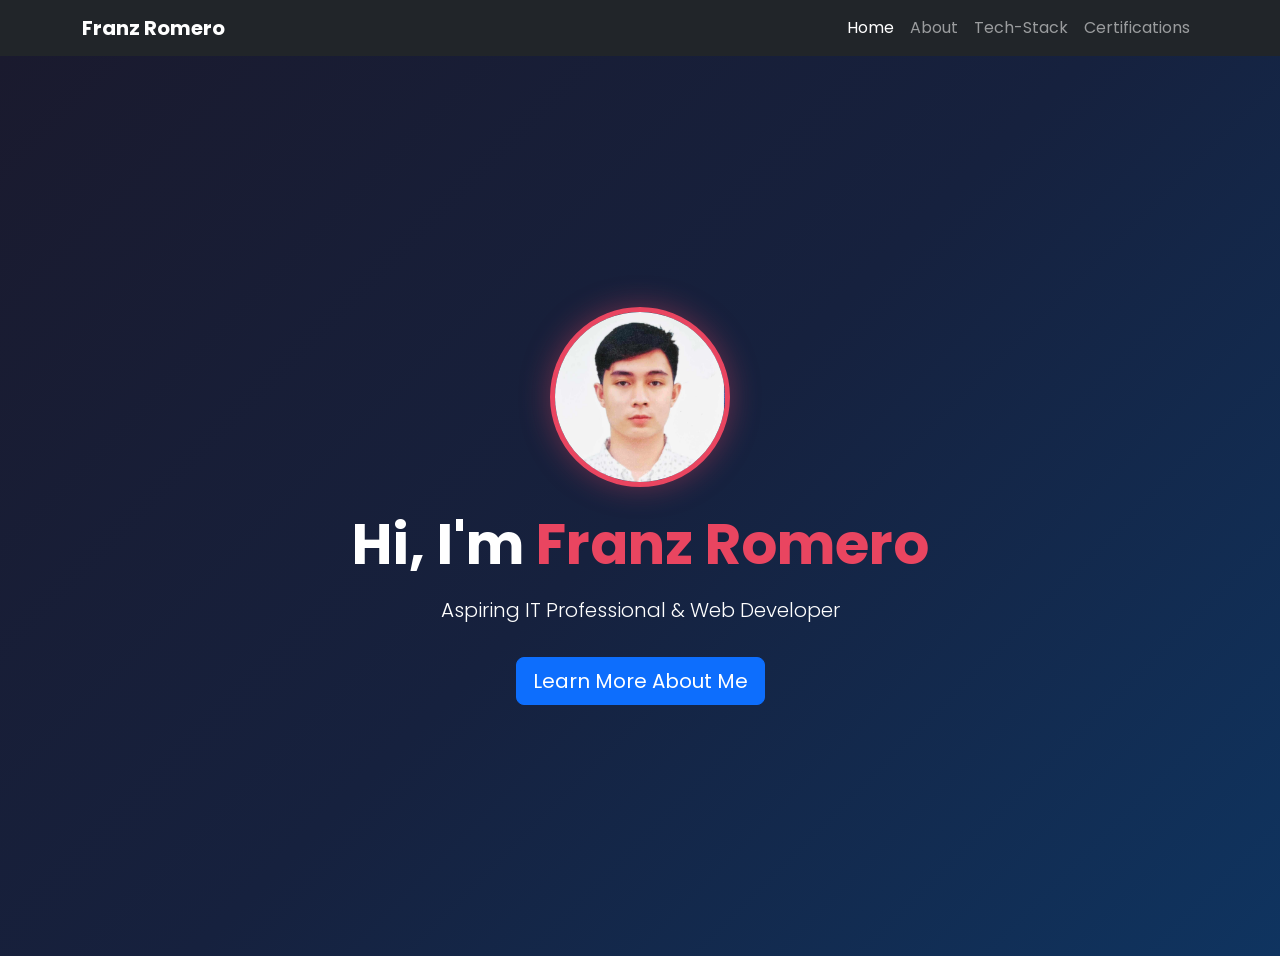
<file: index.html>
<!DOCTYPE html>
<html lang="en">
<head>
    <meta charset="UTF-8">
    <meta name="viewport" content="width=device-width, initial-scale=1.0">
    <title>Franz Romero | Portfolio</title>

    <link href="https://cdn.jsdelivr.net/npm/bootstrap@5.3.0/dist/css/bootstrap.min.css" rel="stylesheet">
    <link href="https://fonts.googleapis.com/css2?family=Poppins:wght@300;400;600;700&display=swap" rel="stylesheet">
    <link rel="stylesheet" href="css/style.css">
</head>
<body>

    <nav class="navbar navbar-expand-lg navbar-dark bg-dark">
        <div class="container">

            <a class="navbar-brand fw-bold" href="index.html">
                Franz Romero
            </a>

            <button class="navbar-toggler"
                    type="button"
                    data-bs-toggle="collapse"
                    data-bs-target="#navMenu">
                <span class="navbar-toggler-icon"></span>
            </button>

            <div class="collapse navbar-collapse" id="navMenu">
                <ul class="navbar-nav ms-auto">

                    <li class="nav-item">
                        <a class="nav-link active" href="index.html">Home</a>
                    </li>

                    <li class="nav-item">
                        <a class="nav-link" href="about.html">About</a>
                    </li>

                    <li class="nav-item">
                        <a class="nav-link" href="tech-stack.html">Tech-Stack</a>
                    </li>

                    <li class="nav-item">
                        <a class="nav-link" href="certifications.html">Certifications</a>
                    </li>

                </ul>
            </div>

        </div>
    </nav>

    <section class="hero d-flex align-items-center justify-content-center text-center">
        <div class="container">

            <img src="images/profile.jpg"
                 alt="Franz Romero"
                 class="profile-pic mb-4">

            <h1 class="display-4 fw-bold">
                Hi, I'm
                <span class="highlight">Franz Romero</span>
            </h1>

            <p class="lead mt-3">
                Aspiring IT Professional & Web Developer
            </p>

            <a href="about.html"
               class="btn btn-primary btn-lg mt-3">
                Learn More About Me
            </a>

        </div>
    </section>

    <script src="https://cdn.jsdelivr.net/npm/bootstrap@5.3.0/dist/js/bootstrap.bundle.min.js"></script>

</body>
</html>
</file>
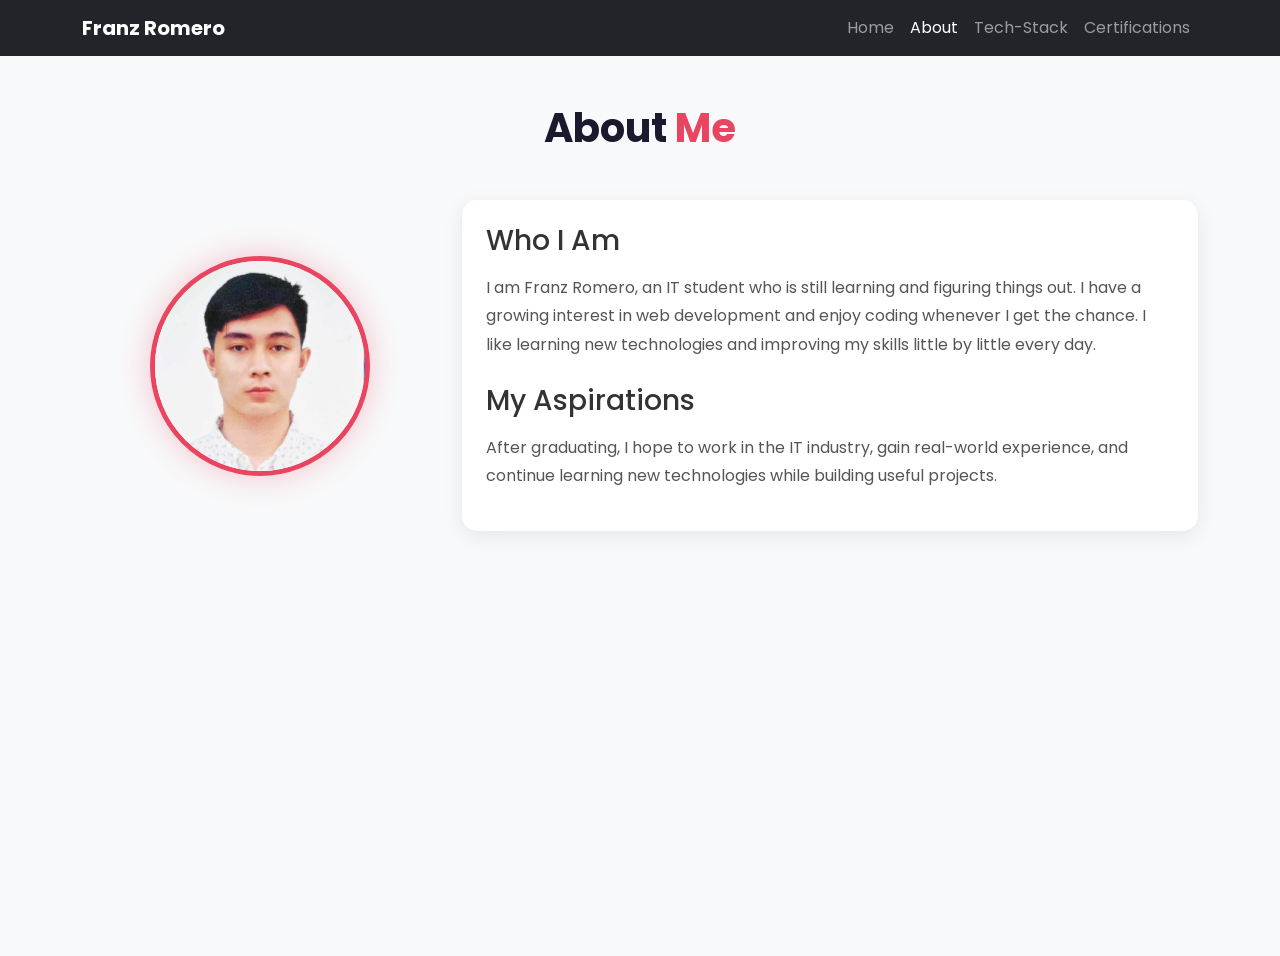
<file: about.html>
<!DOCTYPE html>
<html lang="en">
<head>
<meta charset="UTF-8">
<meta name="viewport" content="width=device-width, initial-scale=1.0">
<title>About | Franz Romero</title>

<link href="https://cdn.jsdelivr.net/npm/bootstrap@5.3.0/dist/css/bootstrap.min.css" rel="stylesheet">
<link href="https://fonts.googleapis.com/css2?family=Poppins:wght@300;400;600;700&display=swap" rel="stylesheet">
<link rel="stylesheet" href="css/style.css">

</head>
<body>

<nav class="navbar navbar-expand-lg navbar-dark bg-dark">
<div class="container">

<a class="navbar-brand fw-bold" href="index.html">Franz Romero</a>

<button class="navbar-toggler" type="button" data-bs-toggle="collapse" data-bs-target="#navMenu">
<span class="navbar-toggler-icon"></span>
</button>

<div class="collapse navbar-collapse" id="navMenu">
<ul class="navbar-nav ms-auto">
<li class="nav-item"><a class="nav-link" href="index.html">Home</a></li>
<li class="nav-item"><a class="nav-link active" href="about.html">About</a></li>
<li class="nav-item"><a class="nav-link" href="tech-stack.html">Tech-Stack</a></li>
<li class="nav-item"><a class="nav-link" href="certifications.html">Certifications</a></li>
</ul>
</div>

</div>
</nav>

<section class="about-section py-5">

<div class="container">

<h2 class="section-title text-center mb-5">
About <span class="highlight">Me</span>
</h2>

<div class="row align-items-center">

<div class="col-md-4 text-center mb-4 mb-md-0">
<img src="images/profile.jpg" alt="Profile" class="about-pic">
</div>

<div class="col-md-8">

<div class="about-card p-4">

<h3 class="mb-3">Who I Am</h3>

<p>
I am Franz Romero, an IT student who is still learning and figuring things out.
I have a growing interest in web development and enjoy coding whenever I get the chance.
I like learning new technologies and improving my skills little by little every day.
</p>

<h3 class="mt-4 mb-3">My Aspirations</h3>

<p>
After graduating, I hope to work in the IT industry, gain real-world experience,
and continue learning new technologies while building useful projects.
</p>

</div>

</div>

</div>

</div>

</section>

<script src="https://cdn.jsdelivr.net/npm/bootstrap@5.3.0/dist/js/bootstrap.bundle.min.js"></script>

</body>
</html>
</file>
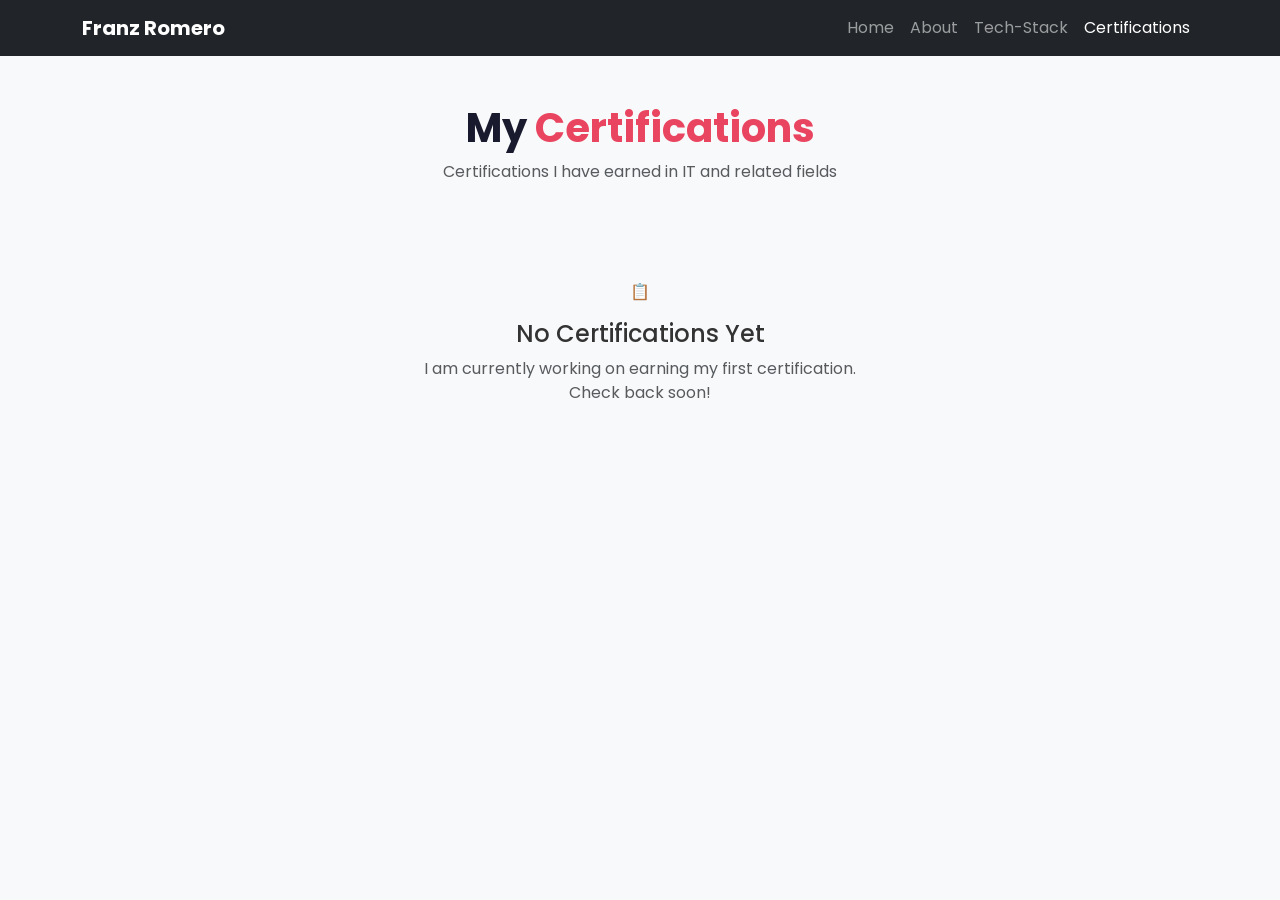
<file: certifications.html>
<!DOCTYPE html>
<html lang="en">
<head>
  <meta charset="UTF-8">
  <meta name="viewport" content="width=device-width, initial-scale=1.0"/>
  <title>Certifications | Franz Romero</title>

  <link href="https://cdn.jsdelivr.net/npm/bootstrap@5.3.0/dist/css/bootstrap.min.css" rel="stylesheet"/>
  <link href="https://fonts.googleapis.com/css2?family=Poppins:wght@300;400;600;700&display=swap" rel="stylesheet"/>
  <link rel="stylesheet" href="css/style.css"/>
</head>
<body>

  <nav class="navbar navbar-expand-lg navbar-dark bg-dark">
    <div class="container">

      <a class="navbar-brand fw-bold" href="index.html">
        Franz Romero
      </a>

      <button class="navbar-toggler"
              type="button"
              data-bs-toggle="collapse"
              data-bs-target="#navMenu">
        <span class="navbar-toggler-icon"></span>
      </button>

      <div class="collapse navbar-collapse" id="navMenu">
        <ul class="navbar-nav ms-auto">

          <li class="nav-item">
            <a class="nav-link" href="index.html">Home</a>
          </li>

          <li class="nav-item">
            <a class="nav-link" href="about.html">About</a>
          </li>

          <li class="nav-item">
            <a class="nav-link" href="tech-stack.html">Tech-Stack</a>
          </li>

          <li class="nav-item">
            <a class="nav-link active" href="certifications.html">
              Certifications
            </a>
          </li>

        </ul>
      </div>

    </div>
  </nav>

  <section class="cert-section py-5">

    <div class="container">

      <h2 class="section-title text-center mb-2">
        My <span class="highlight">Certifications</span>
      </h2>

      <p class="text-center text-muted mb-5">
        Certifications I have earned in IT and related fields
      </p>

      <div class="row justify-content-center">

        <div class="col-md-6 text-center">

          <div class="no-cert-card p-5">

            <div class="no-cert-icon mb-3">
              📋
            </div>

            <h4>No Certifications Yet</h4>

            <p class="text-muted mt-2">
              I am currently working on earning my first certification.
              Check back soon!
            </p>

          </div>

        </div>

      </div>

    </div>

  </section>

  <script src="https://cdn.jsdelivr.net/npm/bootstrap@5.3.0/dist/js/bootstrap.bundle.min.js"></script>
  <script src="js/main.js"></script>

</body>
</html>
</file>
<file: css/style.css>
/* Global Styles */
*{
    margin:0;
    padding:0;
    box-sizing:border-box;
}

body{
    font-family:'Poppins',sans-serif;
    background:#f8f9fa;
    color:#333;
}

/* Navbar */
.navbar{
    position:relative;
}

.navbar-collapse{
    position:absolute;
    top:100%;
    left:0;
    right:0;
    background:#212529;
    z-index:999;
    padding:10px 20px;
}

@media (min-width:992px){
    .navbar-collapse{
        position:static;
        background:transparent;
        padding:0;
    }
}

/* Hero Section */
.hero{
    min-height:100vh;
    background:linear-gradient(135deg,#1a1a2e,#16213e,#0f3460);
    color:white;
    padding:40px 20px;
}

/* Profile */
.profile-pic{
    width:180px;
    height:180px;
    border-radius:50%;
    object-fit:cover;
    border:5px solid #e94560;
    box-shadow:0 0 30px rgba(233,69,96,.4);
}

.highlight{
    color:#e94560;
}

@media(max-width:768px){
    .profile-pic{
        width:130px;
        height:130px;
    }

    h1{
        font-size:1.8rem;
    }
}

@media(max-width:320px){
    .profile-pic{
        width:100px;
        height:100px;
    }

    h1{
        font-size:1.4rem;
    }
}

/* About */
.about-section{
    min-height:100vh;
    padding-top:60px;
}

.section-title{
    font-size:2.5rem;
    font-weight:700;
    color:#1a1a2e;
}

.about-pic{
    width:220px;
    height:220px;
    border-radius:50%;
    object-fit:cover;
    border:5px solid #e94560;
    box-shadow:0 0 30px rgba(233,69,96,.3);
}

.about-card{
    background:white;
    border-radius:15px;
    box-shadow:0 5px 20px rgba(0,0,0,.08);
    line-height:1.8;
}

.about-card p{
    color:#555;
}

/* Tech Stack */
.techstack-section{
    min-height:100vh;
    padding-top:60px;
}

.tech-card{
    background:white;
    border-radius:12px;
    box-shadow:0 4px 15px rgba(0,0,0,.08);
    transition:.3s;
    height:100%;
}

.tech-card:hover{
    transform:translateY(-8px);
}
</file>
